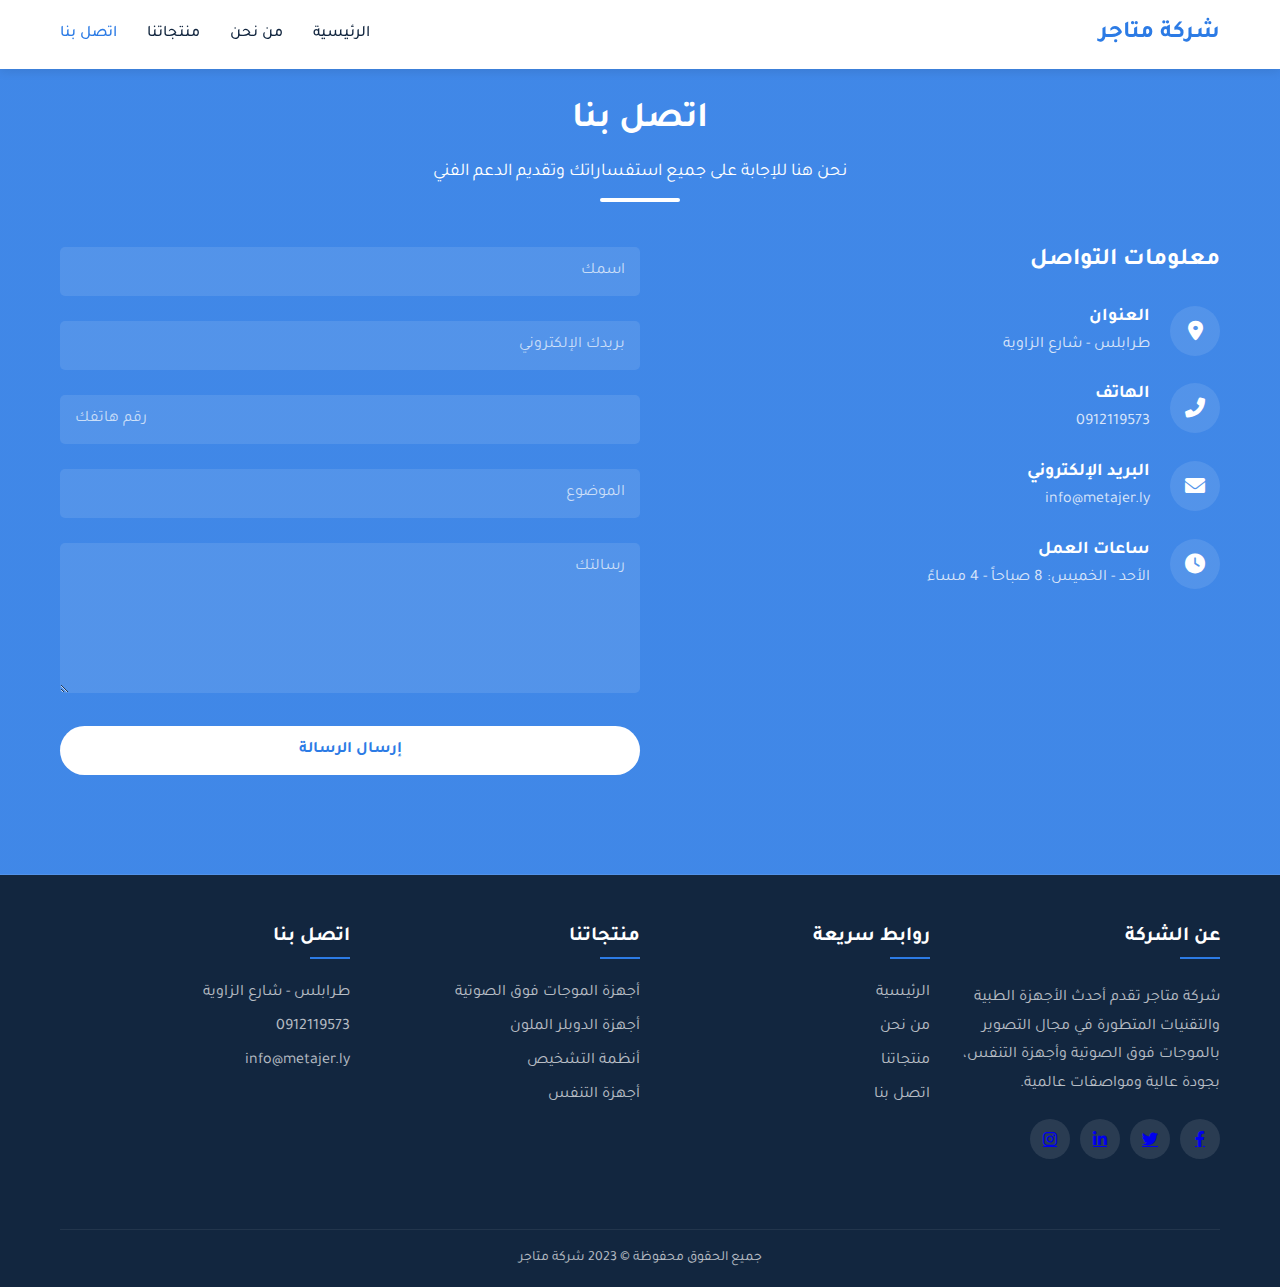
<file: contact.html>
<!DOCTYPE html>
<html lang="ar" dir="rtl">
<head>
    <meta charset="UTF-8">
    <meta name="viewport" content="width=device-width, initial-scale=1.0">
    <title>اتصل بنا - شركة متاجر</title>
    <link rel="stylesheet" href="css/style.css">
    <link rel="stylesheet" href="https://cdnjs.cloudflare.com/ajax/libs/font-awesome/6.0.0-beta3/css/all.min.css">
</head>
<body>
    <!-- Header -->
    <header id="header">
        <div class="container">
            <nav>
                <a href="index.html" class="logo">
                    <span>شركة متاجر</span>
                    <!-- <img src="https://via.placeholder.com/40" alt="Logo"> -->
                </a>
                
                <ul class="nav-links" id="navLinks">
                    <li><a href="index.html">الرئيسية</a></li>
                    <li><a href="about.html">من نحن</a></li>
                    <li><a href="products.html">منتجاتنا</a></li>
                    <li><a href="contact.html" class="active">اتصل بنا</a></li>
                </ul>
                
                <div class="hamburger" id="hamburger">
                    <div></div>
                    <div></div>
                    <div></div>
                </div>
            </nav>
        </div>
    </header>

    <!-- Contact Section -->
    <section class="section contact">
        <div class="container">
            <div class="section-title">
                <h2>اتصل بنا</h2>
                <p>نحن هنا للإجابة على جميع استفساراتك وتقديم الدعم الفني</p>
            </div>
            
            <div class="contact-container">
                <div class="contact-info">
                    <h3>معلومات التواصل</h3>
                    
                    <div class="contact-details">
                        <div class="contact-item">
                            <div class="contact-icon">
                                <i class="fas fa-map-marker-alt"></i>
                            </div>
                            <div class="contact-text">
                                <h4>العنوان</h4>
                                <p>طرابلس - شارع الزاوية</p>
                            </div>
                        </div>
                        
                        <div class="contact-item">
                            <div class="contact-icon">
                                <i class="fas fa-phone-alt"></i>
                            </div>
                            <div class="contact-text">
                                <h4>الهاتف</h4>
                                <p>0912119573</p>
                            </div>
                        </div>
                        
                        <div class="contact-item">
                            <div class="contact-icon">
                                <i class="fas fa-envelope"></i>
                            </div>
                            <div class="contact-text">
                                <h4>البريد الإلكتروني</h4>
                                <p>info@metajer.ly</p>
                            </div>
                        </div>
                        
                        <div class="contact-item">
                            <div class="contact-icon">
                                <i class="fas fa-clock"></i>
                            </div>
                            <div class="contact-text">
                                <h4>ساعات العمل</h4>
                                <p>الأحد - الخميس: 8 صباحاً - 4 مساءً</p>
                            </div>
                        </div>
                    </div>
                </div>
                
                <div class="contact-form">
                    <form id="contactForm">
                        <div class="form-group">
                            <input type="text" class="form-control" placeholder="اسمك" required>
                        </div>
                        
                        <div class="form-group">
                            <input type="email" class="form-control" placeholder="بريدك الإلكتروني" required>
                        </div>
                        
                        <div class="form-group">
                            <input type="tel" class="form-control" placeholder="رقم هاتفك">
                        </div>
                        
                        <div class="form-group">
                            <input type="text" class="form-control" placeholder="الموضوع">
                        </div>
                        
                        <div class="form-group">
                            <textarea class="form-control" placeholder="رسالتك" required></textarea>
                        </div>
                        
                        <button type="submit" class="btn submit-btn">إرسال الرسالة</button>
                    </form>
                </div>
            </div>
        </div>
    </section>

    <!-- Footer -->
    <footer>
        <div class="container">
            <div class="footer-content">
                <div class="footer-column">
                    <h3>عن الشركة</h3>
                    <p>شركة متاجر تقدم أحدث الأجهزة الطبية والتقنيات المتطورة في مجال التصوير بالموجات فوق الصوتية وأجهزة التنفس، بجودة عالية ومواصفات عالمية.</p>
                    <div class="social-links">
                        <a href="#"><i class="fab fa-facebook-f"></i></a>
                        <a href="#"><i class="fab fa-twitter"></i></a>
                        <a href="#"><i class="fab fa-linkedin-in"></i></a>
                        <a href="#"><i class="fab fa-instagram"></i></a>
                    </div>
                </div>
                
                <div class="footer-column">
                    <h3>روابط سريعة</h3>
                    <ul class="footer-links">
                        <li><a href="index.html">الرئيسية</a></li>
                        <li><a href="about.html">من نحن</a></li>
                        <li><a href="products.html">منتجاتنا</a></li>
                        <li><a href="contact.html">اتصل بنا</a></li>
                    </ul>
                </div>
                
                <div class="footer-column">
                    <h3>منتجاتنا</h3>
                    <ul class="footer-links">
                        <li><a href="#">أجهزة الموجات فوق الصوتية</a></li>
                        <li><a href="#">أجهزة الدوبلر الملون</a></li>
                        <li><a href="#">أنظمة التشخيص</a></li>
                        <li><a href="#">أجهزة التنفس</a></li>
                    </ul>
                </div>
                
                <div class="footer-column">
                    <h3>اتصل بنا</h3>
                    <ul class="footer-links">
                        <li><a href="#">طرابلس - شارع الزاوية</a></li>
                        <li><a href="tel:0912119573">0912119573</a></li>
                        <li><a href="mailto:info@metajer.ly">info@metajer.ly</a></li>
                    </ul>
                </div>
            </div>
            
            <div class="copyright">
                <p>جميع الحقوق محفوظة &copy; 2023 شركة متاجر</p>
            </div>
        </div>
    </footer>

    <script src="js/script.js"></script>
</body>
</html>
</file>
<file: css/style.css>
@import url('https://fonts.googleapis.com/css2?family=Tajawal:wght@400;500;700&display=swap');

:root {
    --primary: #2c7be5;
    --secondary: #6c757d;
    --dark: #12263f;
    --light: #f9fbfd;
    --accent: #00d97e;
}

* {
    margin: 0;
    padding: 0;
    box-sizing: border-box;
    font-family: 'Tajawal', sans-serif;
}

body {
    background-color: var(--light);
    color: var(--dark);
    overflow-x: hidden;
}

.container {
    width: 100%;
    max-width: 1200px;
    margin: 0 auto;
    padding: 0 20px;
}

/* Header Styles */
header {
    background-color: white;
    box-shadow: 0 2px 10px rgba(0, 0, 0, 0.1);
    position: fixed;
    width: 100%;
    top: 0;
    z-index: 1000;
    transition: all 0.3s ease;
}

header.scrolled {
    padding: 10px 0;
    box-shadow: 0 5px 20px rgba(0, 0, 0, 0.1);
}

nav {
    display: flex;
    justify-content: space-between;
    align-items: center;
    padding: 20px 0;
    transition: all 0.3s ease;
}

.logo {
    font-size: 24px;
    font-weight: 700;
    color: var(--primary);
    text-decoration: none;
    display: flex;
    align-items: center;
}

.logo img {
    height: 40px;
    margin-left: 10px;
}

.nav-links {
    display: flex;
    list-style: none;
}

.nav-links li {
    margin-right: 30px;
}

.nav-links a {
    text-decoration: none;
    color: var(--dark);
    font-weight: 500;
    font-size: 16px;
    transition: all 0.3s ease;
    position: relative;
}

.nav-links a:after {
    content: '';
    position: absolute;
    width: 0;
    height: 2px;
    background: var(--primary);
    bottom: -5px;
    right: 0;
    transition: width 0.3s;
}

.nav-links a:hover:after {
    width: 100%;
    right: auto;
    left: 0;
}

.nav-links a.active {
    color: var(--primary);
}

.hamburger {
    display: none;
    cursor: pointer;
}

.hamburger div {
    width: 25px;
    height: 3px;
    background-color: var(--dark);
    margin: 5px;
    transition: all 0.3s ease;
}

/* Hero Section */
.hero {
    height: 100vh;
    background: linear-gradient(rgba(0, 0, 0, 0.6), rgba(0, 0, 0, 0.6)), url('https://images.unsplash.com/photo-1579684385127-1ef15d508118?ixlib=rb-1.2.1&auto=format&fit=crop&w=1350&q=80');
    background-size: cover;
    background-position: center;
    display: flex;
    align-items: center;
    text-align: right;
    color: white;
    padding-top: 80px;
}

.hero-content {
    max-width: 600px;
    animation: fadeInUp 1s ease;
}

.hero h1 {
    font-size: 48px;
    margin-bottom: 20px;
    line-height: 1.3;
}

.hero p {
    font-size: 18px;
    margin-bottom: 30px;
    line-height: 1.6;
}

.btn {
    display: inline-block;
    padding: 12px 30px;
    background-color: var(--primary);
    color: white;
    border-radius: 50px;
    text-decoration: none;
    font-weight: 500;
    transition: all 0.3s ease;
    border: none;
    cursor: pointer;
    font-size: 16px;
}

.btn:hover {
    background-color: #1a68d1;
    transform: translateY(-3px);
    box-shadow: 0 10px 20px rgba(0, 0, 0, 0.1);
}

.btn-outline {
    background-color: transparent;
    border: 2px solid white;
    margin-right: 15px;
}

.btn-outline:hover {
    background-color: white;
    color: var(--primary);
}

/* About Section */
.section {
    padding: 100px 0;
}

.section-title {
    text-align: center;
    margin-bottom: 60px;
    position: relative;
}

.section-title h2 {
    font-size: 36px;
    color: var(--dark);
    margin-bottom: 15px;
}

.section-title p {
    color: var(--secondary);
    max-width: 700px;
    margin: 0 auto;
    font-size: 18px;
    line-height: 1.6;
}

.section-title:after {
    content: '';
    position: absolute;
    width: 80px;
    height: 4px;
    background: var(--primary);
    bottom: -15px;
    right: 50%;
    transform: translateX(50%);
    border-radius: 2px;
}

.about-content {
    display: flex;
    align-items: center;
    justify-content: space-between;
    flex-wrap: wrap;
}

.about-text {
    flex: 1;
    min-width: 300px;
    padding-left: 50px;
    animation: fadeInRight 1s ease;
}

.about-text h3 {
    font-size: 28px;
    margin-bottom: 20px;
    color: var(--dark);
}

.about-text p {
    color: var(--secondary);
    margin-bottom: 20px;
    line-height: 1.8;
    font-size: 16px;
}

.about-image {
    flex: 1;
    min-width: 300px;
    animation: fadeInLeft 1s ease;
}

.about-image img {
    width: 100%;
    border-radius: 10px;
    box-shadow: 0 20px 40px rgba(0, 0, 0, 0.1);
}

/* Products Section */
.products {
    background-color: #f8fafc;
}

.products-grid {
    display: grid;
    grid-template-columns: repeat(auto-fill, minmax(350px, 1fr));
    gap: 30px;
}

.product-card {
    background-color: white;
    border-radius: 10px;
    overflow: hidden;
    box-shadow: 0 5px 15px rgba(0, 0, 0, 0.05);
    transition: all 0.3s ease;
}

.product-card:hover {
    transform: translateY(-10px);
    box-shadow: 0 15px 30px rgba(0, 0, 0, 0.1);
}

.product-image {
    height: 250px;
    overflow: hidden;
}

.product-image img {
    width: 100%;
    height: 100%;
    object-fit: cover;
    transition: transform 0.5s ease;
}

.product-card:hover .product-image img {
    transform: scale(1.1);
}

.product-info {
    padding: 25px;
}

.product-info h3 {
    font-size: 22px;
    margin-bottom: 10px;
    color: var(--dark);
}

.product-info p {
    color: var(--secondary);
    margin-bottom: 20px;
    line-height: 1.6;
}

.product-features {
    margin-bottom: 20px;
}

.product-features li {
    margin-bottom: 8px;
    color: var(--secondary);
    list-style-position: inside;
}

/* Contact Section */
.contact {
    background: linear-gradient(rgba(44, 123, 229, 0.9), rgba(44, 123, 229, 0.9)), url('https://images.unsplash.com/photo-1486312338219-ce68d2c6f44d?ixlib=rb-1.2.1&auto=format&fit=crop&w=1350&q=80');
    background-size: cover;
    background-position: center;
    color: white;
}

.contact .section-title h2,
.contact .section-title p {
    color: white;
}

.contact .section-title:after {
    background: white;
}

.contact-container {
    display: flex;
    flex-wrap: wrap;
    justify-content: space-between;
}

.contact-info {
    flex: 1;
    min-width: 300px;
    animation: fadeInLeft 1s ease;
}

.contact-info h3 {
    font-size: 24px;
    margin-bottom: 30px;
}

.contact-details {
    margin-bottom: 40px;
}

.contact-item {
    display: flex;
    align-items: flex-start;
    margin-bottom: 25px;
}

.contact-icon {
    width: 50px;
    height: 50px;
    background-color: rgba(255, 255, 255, 0.1);
    border-radius: 50%;
    display: flex;
    align-items: center;
    justify-content: center;
    margin-left: 20px;
    flex-shrink: 0;
}

.contact-icon i {
    font-size: 20px;
}

.contact-text h4 {
    font-size: 18px;
    margin-bottom: 5px;
}

.contact-text p {
    opacity: 0.8;
    line-height: 1.6;
}

.contact-form {
    flex: 1;
    min-width: 300px;
    animation: fadeInRight 1s ease;
}

.form-group {
    margin-bottom: 25px;
}

.form-control {
    width: 100%;
    padding: 15px;
    border: none;
    background-color: rgba(255, 255, 255, 0.1);
    border-radius: 5px;
    color: white;
    font-size: 16px;
}

.form-control::placeholder {
    color: rgba(255, 255, 255, 0.7);
}

textarea.form-control {
    min-height: 150px;
    resize: vertical;
}

.submit-btn {
    background-color: white;
    color: var(--primary);
    width: 100%;
    padding: 15px;
    font-weight: 700;
}

.submit-btn:hover {
    background-color: #f8f9fa;
}

/* Footer */
footer {
    background-color: var(--dark);
    color: white;
    padding: 50px 0 20px;
}

.footer-content {
    display: flex;
    flex-wrap: wrap;
    justify-content: space-between;
    margin-bottom: 40px;
}

.footer-column {
    flex: 1;
    min-width: 250px;
    margin-bottom: 30px;
}

.footer-column h3 {
    font-size: 20px;
    margin-bottom: 25px;
    position: relative;
    padding-bottom: 10px;
}

.footer-column h3:after {
    content: '';
    position: absolute;
    width: 40px;
    height: 2px;
    background-color: var(--primary);
    bottom: 0;
    right: 0;
}

.footer-column p {
    opacity: 0.7;
    line-height: 1.8;
    margin-bottom: 20px;
}

.footer-links li {
    margin-bottom: 15px;
    list-style: none;
}

.footer-links a {
    color: white;
    opacity: 0.7;
    text-decoration: none;
    transition: all 0.3s ease;
}

.footer-links a:hover {
    opacity: 1;
    padding-right: 5px;
}

.social-links {
    display: flex;
}

.social-links a {
    width: 40px;
    height: 40px;
    background-color: rgba(255, 255, 255, 0.1);
    border-radius: 50%;
    display: flex;
    align-items: center;
    justify-content: center;
    margin-left: 10px;
    transition: all 0.3s ease;
}

.social-links a:hover {
    background-color: var(--primary);
    transform: translateY(-3px);
}

.copyright {
    text-align: center;
    padding-top: 20px;
    border-top: 1px solid rgba(255, 255, 255, 0.1);
    opacity: 0.7;
    font-size: 14px;
}

/* Animations */
@keyframes fadeInUp {
    from {
        opacity: 0;
        transform: translateY(30px);
    }
    to {
        opacity: 1;
        transform: translateY(0);
    }
}

@keyframes fadeInDown {
    from {
        opacity: 0;
        transform: translateY(-30px);
    }
    to {
        opacity: 1;
        transform: translateY(0);
    }
}

@keyframes fadeInLeft {
    from {
        opacity: 0;
        transform: translateX(-30px);
    }
    to {
        opacity: 1;
        transform: translateX(0);
    }
}

@keyframes fadeInRight {
    from {
        opacity: 0;
        transform: translateX(30px);
    }
    to {
        opacity: 1;
        transform: translateX(0);
    }
}

/* Page Transitions */
.page {
    display: none;
    animation: fadeInUp 0.5s ease;
}

.page.active {
    display: block;
}

/* Responsive Styles */
@media (max-width: 992px) {
    .hero h1 {
        font-size: 40px;
    }
    
    .about-content {
        flex-direction: column;
    }
    
    .about-text {
        padding-left: 0;
        margin-bottom: 40px;
    }
    
    .contact-container {
        flex-direction: column;
    }
    
    .contact-info {
        margin-bottom: 50px;
    }
}

@media (max-width: 768px) {
    .nav-links {
        position: absolute;
        right: 0;
        top: 80px;
        background-color: white;
        width: 100%;
        flex-direction: column;
        align-items: center;
        padding: 20px 0;
        box-shadow: 0 5px 10px rgba(0, 0, 0, 0.1);
        transform: translateY(-150%);
        transition: transform 0.4s ease;
        z-index: 999;
    }
    
    .nav-links.active {
        transform: translateY(0);
    }
    
    .nav-links li {
        margin: 15px 0;
        margin-right: 0;
    }
    
    .hamburger {
        display: block;
    }
    
    .hamburger.active div:nth-child(1) {
        transform: rotate(-45deg) translate(-5px, 6px);
    }
    
    .hamburger.active div:nth-child(2) {
        opacity: 0;
    }
    
    .hamburger.active div:nth-child(3) {
        transform: rotate(45deg) translate(-5px, -6px);
    }
    
    .hero h1 {
        font-size: 32px;
    }
    
    .hero p {
        font-size: 16px;
    }
    
    .section-title h2 {
        font-size: 30px;
    }
    
    .section-title p {
        font-size: 16px;
    }
    
    .products-grid {
        grid-template-columns: 1fr;
    }
}

.hero-content {
    background: rgba(255, 255, 255, 0.1);
    backdrop-filter: blur(10px);
    padding: 30px;
    border-radius: 15px;
    border: 1px solid rgba(255, 255, 255, 0.2);
}

.product-card {
    background: rgba(255, 255, 255, 0.9);
    backdrop-filter: blur(5px);
    border: 1px solid rgba(0, 0, 0, 0.05);
}

/* ***************** */

/* Stats Section */
.stats-section {
    background-color: var(--primary);
    color: white;
    padding: 80px 0;
}

.stats-grid {
    display: grid;
    grid-template-columns: repeat(auto-fit, minmax(200px, 1fr));
    gap: 30px;
    text-align: center;
}

.stat-card {
    background-color: rgba(255, 255, 255, 0.1);
    padding: 30px 20px;
    border-radius: 10px;
    transition: transform 0.3s ease;
}

.stat-card:hover {
    transform: translateY(-10px);
}

.stat-icon {
    font-size: 40px;
    margin-bottom: 15px;
}

.stat-content h3 {
    font-size: 42px;
    margin-bottom: 5px;
}

/* Features Section */
.features-section {
    padding: 100px 0;
    background-color: #f8fafc;
}

.features-grid {
    display: grid;
    grid-template-columns: repeat(auto-fit, minmax(250px, 1fr));
    gap: 30px;
    margin-top: 50px;
}

.feature-card {
    background-color: white;
    padding: 30px;
    border-radius: 10px;
    box-shadow: 0 5px 15px rgba(0, 0, 0, 0.05);
    text-align: center;
    transition: transform 0.3s ease;
}

.feature-card:hover {
    transform: translateY(-10px);
}

.feature-icon {
    width: 70px;
    height: 70px;
    background-color: var(--primary);
    color: white;
    border-radius: 50%;
    display: flex;
    align-items: center;
    justify-content: center;
    margin: 0 auto 20px;
    font-size: 30px;
}

.feature-card h3 {
    margin-bottom: 15px;
    color: var(--dark);
}

/* Chart Section */
.chart-section {
    padding: 80px 0;
    background-color: white;
}

.chart-container {
    max-width: 800px;
    margin: 0 auto;
    text-align: center;
}

.chart-container h2 {
    margin-bottom: 15px;
}

.chart-container p {
    color: var(--secondary);
    margin-bottom: 30px;
}

/* Showcase Section */
.showcase-section {
    padding: 100px 0;
    background-color: #f8fafc;
}

.showcase-slider {
    display: flex;
    gap: 30px;
    margin-top: 50px;
}

.showcase-item {
    background-color: white;
    border-radius: 10px;
    overflow: hidden;
    box-shadow: 0 10px 30px rgba(0, 0, 0, 0.1);
    flex: 1;
}

.showcase-image {
    height: 300px;
    overflow: hidden;
}

.showcase-image img {
    width: 100%;
    height: 100%;
    object-fit: cover;
    transition: transform 0.5s ease;
}

.showcase-item:hover .showcase-image img {
    transform: scale(1.1);
}

.showcase-content {
    padding: 30px;
    text-align: center;
}

.showcase-content h3 {
    margin-bottom: 15px;
    color: var(--dark);
}

.showcase-content p {
    color: var(--secondary);
    margin-bottom: 20px;
}

/* Testimonials Section */
.testimonials-section {
    padding: 100px 0;
    background-color: white;
}

.testimonials-slider {
    display: flex;
    gap: 30px;
    margin-top: 50px;
}

.testimonial-card {
    background-color: #f8fafc;
    padding: 30px;
    border-radius: 10px;
    flex: 1;
}

.testimonial-content {
    background-color: white;
    padding: 30px;
    border-radius: 10px;
    margin-bottom: 30px;
    position: relative;
}

.testimonial-content:after {
    content: '';
    position: absolute;
    bottom: -15px;
    right: 40px;
    width: 0;
    height: 0;
    border-left: 15px solid transparent;
    border-right: 15px solid transparent;
    border-top: 15px solid white;
}

.testimonial-author {
    display: flex;
    align-items: center;
}

.author-image {
    width: 60px;
    height: 60px;
    border-radius: 50%;
    overflow: hidden;
    margin-left: 20px;
}

.author-image img {
    width: 100%;
    height: 100%;
    object-fit: cover;
}

.author-info h4 {
    margin-bottom: 5px;
    color: var(--dark);
}

.author-info span {
    color: var(--secondary);
    font-size: 14px;
}

/* CTA Section */
.cta-section {
    background: linear-gradient(rgba(0, 0, 0, 0.7), rgba(0, 0, 0, 0.7)), url('https://images.unsplash.com/photo-1581093057305-208a0aaea1fe?ixlib=rb-1.2.1&auto=format&fit=crop&w=1350&q=80');
    background-size: cover;
    background-position: center;
    color: white;
    padding: 100px 0;
    text-align: center;
}

.cta-content h2 {
    margin-bottom: 20px;
}

.cta-content p {
    margin-bottom: 30px;
    font-size: 18px;
    max-width: 700px;
    margin-left: auto;
    margin-right: auto;
}

/* Responsive Adjustments */
@media (max-width: 768px) {
    .stats-grid {
        grid-template-columns: repeat(2, 1fr);
    }
    
    .showcase-slider,
    .testimonials-slider {
        flex-direction: column;
    }
    
    .stat-content h3 {
        font-size: 36px;
    }
}
</file>
